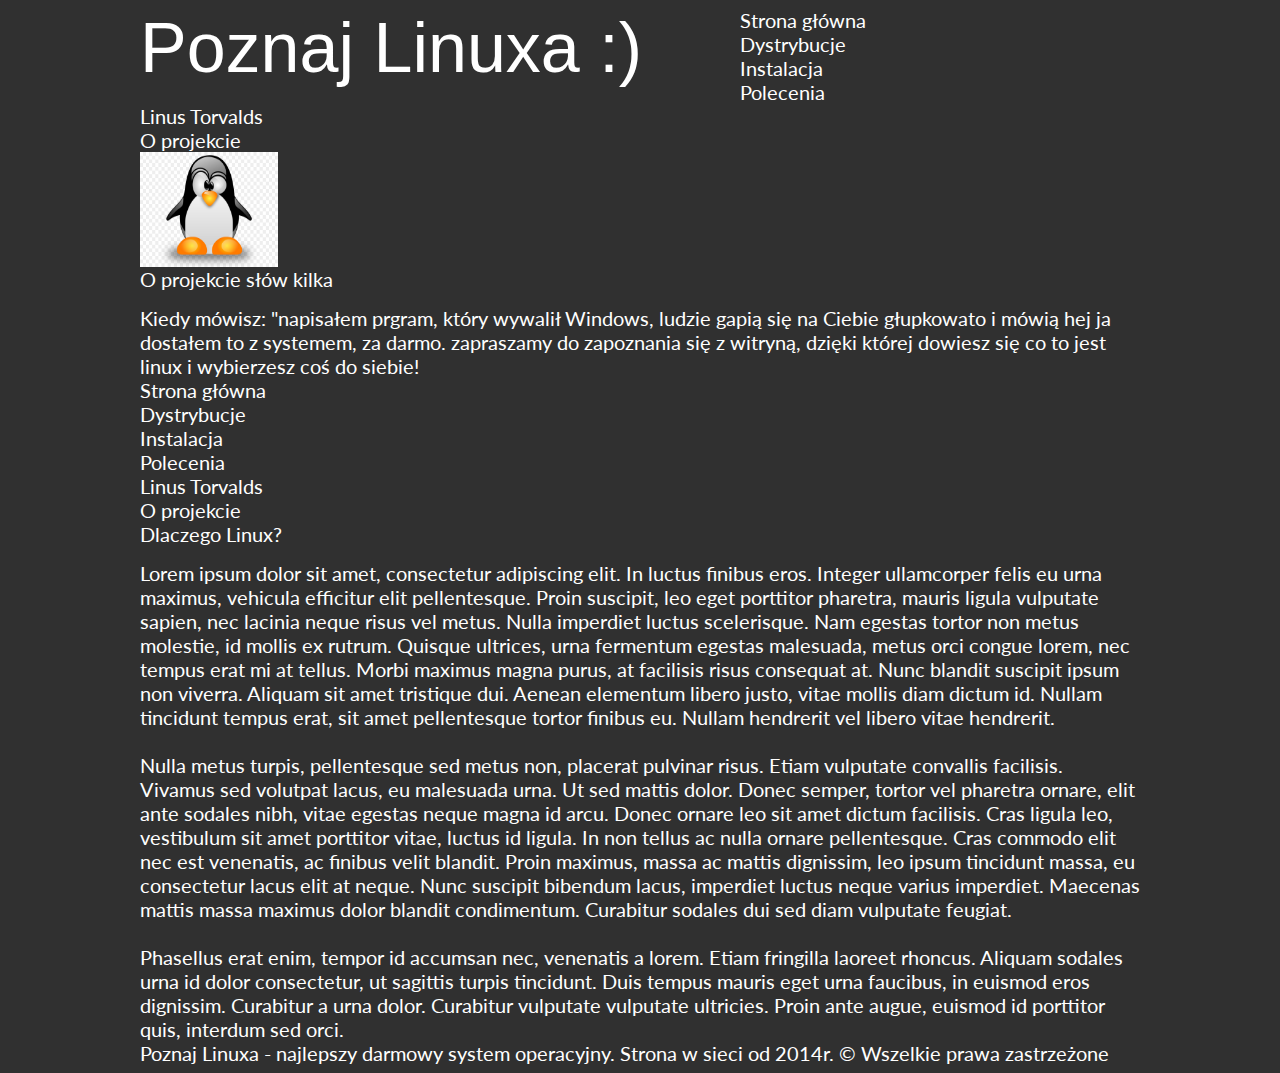
<file: index.html>
<!DOCTYPE>
<html lang="pl">
<head>
	<meta charset="utf-8" />
	<title>Poznaj Linuxa</title>
	<meta name="descrption" content="Serwis poświęcony systemowi Linux. Naucz się wszystkiego co chcesz wiedzieć o Linuxie!" />
	<meta name ="keywords" content="linux, kurs, nauka, poznaj co to jest linux"/>
	<meta http-equiv="X-UA-Compatible" content="IE=edge,chrome=1" />
	<link rel="stylesheet" href="style.css" type="text/css" /> 
	<link href="https://fonts.googleapis.com/css?family=Lato:400,700&display=swap&subset=latin-ext" rel="stylesheet"> 
</head>

<body>
	<div id="container">
		<div id="logo">
			Poznaj Linuxa :)
		</div>
		<div id="menu">
			<div class="option">Strona główna </div>
			<div class="option">Dystrybucje</div>
			<div class="option">Instalacja</div>
            <div class="option">Polecenia</div>
			<div class="option">Linus Torvalds</div>
			<div class="option">O projekcie</div>
			<div style="clear:both;"></div>
		</div>
		<div id="topbar">
			<div id="topbarL">
				<img src="img/linux.png" width="138" height="115" />
			</div>
			<div id="topbarR">
				<span class="bigtitle">O projekcie słów kilka</span>
				<div style="height: 15px;"></div>
				Kiedy mówisz: "napisałem prgram, który wywalił Windows, ludzie gapią się na Ciebie głupkowato i mówią hej ja dostałem to z systemem, za darmo. zapraszamy do zapoznania się z witryną, dzięki której dowiesz się co to jest linux i wybierzesz coś do siebie!
			</div>
			<div style="clear:both;"></div>
		</div>
		<div id="sidebar">
			<div class="optionL">Strona główna </div>
			<div class="optionL">Dystrybucje</div>
			<div class="optionL">Instalacja</div>
            <div class="optionL">Polecenia</div>
			<div class="optionL">Linus Torvalds</div>
			<div class="optionL">O projekcie</div>
		</div>
		<div id="content">
			<span class="bigtitle">Dlaczego Linux? </span>
			<div style="height: 15px;"></div>
			
			<div class="dottedline"></div>
			Lorem ipsum dolor sit amet, consectetur adipiscing elit. In luctus finibus eros. Integer ullamcorper felis eu urna maximus, vehicula efficitur elit pellentesque. Proin suscipit, leo eget porttitor pharetra, mauris ligula vulputate sapien, nec lacinia neque risus vel metus. Nulla imperdiet luctus scelerisque. Nam egestas tortor non metus molestie, id mollis ex rutrum. Quisque ultrices, urna fermentum egestas malesuada, metus orci congue lorem, nec tempus erat mi at tellus. Morbi maximus magna purus, at facilisis risus consequat at. Nunc blandit suscipit ipsum non viverra. Aliquam sit amet tristique dui. Aenean elementum libero justo, vitae mollis diam dictum id. Nullam tincidunt tempus erat, sit amet pellentesque tortor finibus eu. Nullam hendrerit vel libero vitae hendrerit.
			<br /><br />

			Nulla metus turpis, pellentesque sed metus non, placerat pulvinar risus. Etiam vulputate convallis facilisis. Vivamus sed volutpat lacus, eu malesuada urna. Ut sed mattis dolor. Donec semper, tortor vel pharetra ornare, elit ante sodales nibh, vitae egestas neque magna id arcu. Donec ornare leo sit amet dictum facilisis. Cras ligula leo, vestibulum sit amet porttitor vitae, luctus id ligula. In non tellus ac nulla ornare pellentesque. Cras commodo elit nec est venenatis, ac finibus velit blandit. Proin maximus, massa ac mattis dignissim, leo ipsum tincidunt massa, eu consectetur lacus elit at neque. Nunc suscipit bibendum lacus, imperdiet luctus neque varius imperdiet. Maecenas mattis massa maximus dolor blandit condimentum. Curabitur sodales dui sed diam vulputate feugiat.
			<br /><br />

			Phasellus erat enim, tempor id accumsan nec, venenatis a lorem. Etiam fringilla laoreet rhoncus. Aliquam sodales urna id dolor consectetur, ut sagittis turpis tincidunt. Duis tempus mauris eget urna faucibus, in euismod eros dignissim. Curabitur a urna dolor. Curabitur vulputate vulputate ultricies. Proin ante augue, euismod id porttitor quis, interdum sed orci. 
		</div>
		<div id="footer">
			Poznaj Linuxa - najlepszy darmowy system operacyjny. Strona w sieci od 2014r. &copy; Wszelkie prawa zastrzeżone
		</div>
	</div>

</body>
<html/>
</file>
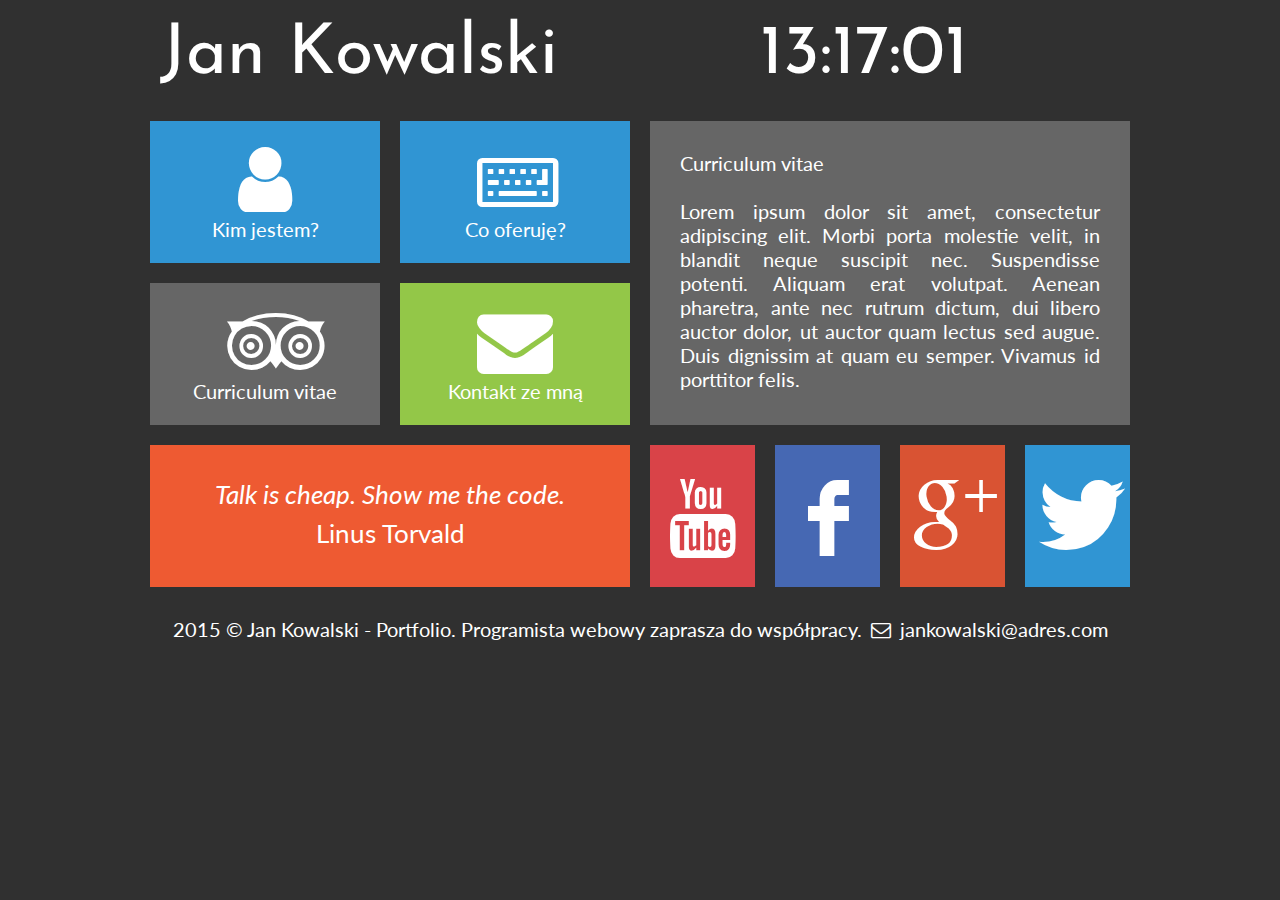
<file: cv.html>
<!DOCTYPE HTML>
<html lang="pl">
	
<head>
	<meta charset="utf-8"/>
	<title>Jan Kowalski - portfolio</title>
	<meta name="description" content="Sworzę dla Ciebie wyjątkową stronę www, zatrudnij wyjątkowego webmastera, programistę, php, javascript i innych super języków webowych" />
	<meta name="keywords" content="zamów, stronę, tworzenie, stron, www, programista, webmaster" />
	<meta http-equiv="X-UA-Compatible" content="IE=edge,chrome=1" />
	<link rel="stylesheet" href="style.css" type="text/css" />
	<link rel="stylesheet" href="fontello/css/fontello.css" type="text/css" />
	<!-- może nie pyknąć ling do podpięcia fontów  -->
	<link href="https://fonts.googleapis.com/css?family=Josefin+Sans|Lato&display=swap" rel="stylesheet"> 
	
	<script src="timer.js"></script>

</head>

<body onload="odliczanie();">

	<div id="container">
		<div class="rectangle">
			<div id="logo"><a href="zatrudnij-programiste-webowego" class="tilelinkhtml5">Jan Kowalski</a></div>
			<div id="zegar">12:00:00</div>
			<div style="clear: both;"></div>
		</div>
		<div class="square">
			<div  class="tile1">
				<a href="kim-jestem" class="tilelink"><i class="icon-user"></i><br /> Kim jestem?</a>
			</div>
			<a href="oferta-tworzenie-stron-www" class="tilelinkhtml5"><div  class="tile1">
				<i class="icon-keyboard"></i><br /> Co oferuję?
			</div></a>
			<div style="clear:both;"></div>
			
			<div class="tile2">
				<a href="cv-programista-php-javascript" class="tilelink"><i class="icon-tripadvisor"></i><br /> Curriculum vitae</a>
			</div>
			<div class="tile3">
				<a href="kontakt-programista-php" class="tilelink"><i class="icon-mail-alt"></i><br /> Kontakt ze mną</a>
			</div>
			<div style="clear: both;"></div>
			
			<div class="tile4">
				<i>Talk is cheap. Show me the code.</i><br /> Linus Torvald
			</div>
		</div>
		
		
		<div class="square">
			<div class="tile5">
				Curriculum vitae <br /><br />
				Lorem ipsum dolor sit amet, consectetur adipiscing elit. Morbi porta molestie velit, in blandit neque suscipit nec. Suspendisse potenti. Aliquam erat volutpat. Aenean pharetra, ante nec rutrum dictum, dui libero auctor dolor, ut auctor quam lectus sed augue. Duis dignissim at quam eu semper. Vivamus id porttitor felis. 
			</div>
			<div class="yt">
				<a href="htto://youtube.com" target="_blank"class="sociallink"><i class="icon-youtube"></i></a>
			</div>
			<div class="fb">
				<a href="htto://facebook.com" target="_blank"class="sociallink"><i class="icon-facebook-1"></i></a>
			</div>
			<div class="gplus">
				<a href="htto://plus.google.com" target="_blank"class="sociallink"><i class="icon-gplus"></i></a>
			</div>
			<div class="tw">
				<a href="htto://twitter.com" target="_blank"class="sociallink"><i class="icon-twitter"></i></a>
			</div>
			<div style="clear:both;"></div>
		
		
		
		
		</div>
		<div style="clear:both;"></div>
		
		<div class="rectangle">2015 &copy; Jan Kowalski - Portfolio. Programista webowy zaprasza do współpracy. <i class="icon-mail"></i> jankowalski@adres.com</div>
		
	
	
	
	
	
	</div>



</body>

</html>
</file>
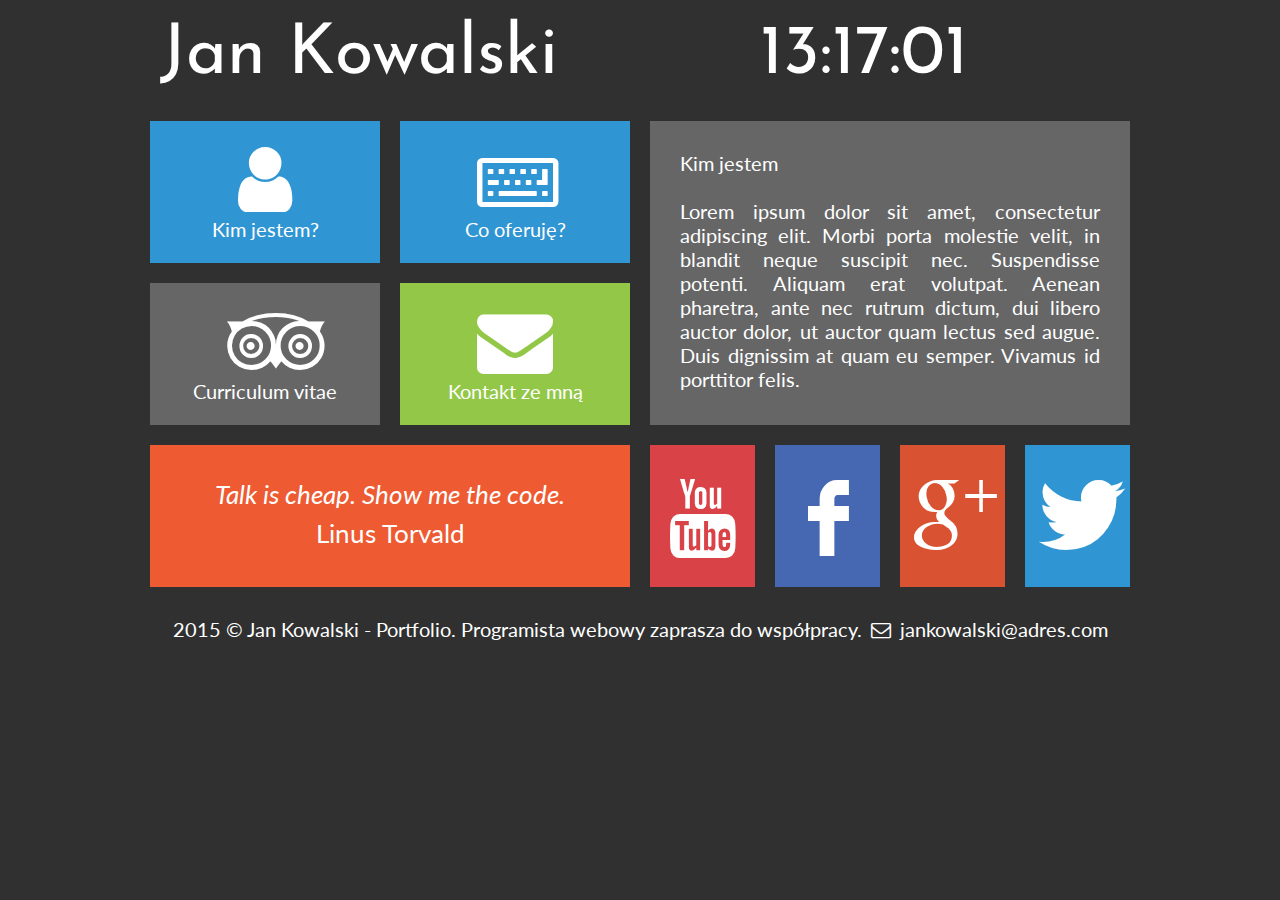
<file: kimjestem.html>
<!DOCTYPE HTML>
<html lang="pl">
	
<head>
	<meta charset="utf-8"/>
	<title>Jan Kowalski - portfolio</title>
	<meta name="description" content="Sworzę dla Ciebie wyjątkową stronę www, zatrudnij wyjątkowego webmastera, programistę, php, javascript i innych super języków webowych" />
	<meta name="keywords" content="zamów, stronę, tworzenie, stron, www, programista, webmaster" />
	<meta http-equiv="X-UA-Compatible" content="IE=edge,chrome=1" />
	<link rel="stylesheet" href="style.css" type="text/css" />
	<link rel="stylesheet" href="fontello/css/fontello.css" type="text/css" />
	<!-- może nie pyknąć ling do podpięcia fontów  -->
	<link href="https://fonts.googleapis.com/css?family=Josefin+Sans|Lato&display=swap" rel="stylesheet"> 
	
	<script src="timer.js"></script>

</head>

<body onload="odliczanie();">

	<div id="container">
		<div class="rectangle">
			<div id="logo"><a href="zatrudnij-programiste-webowego" class="tilelinkhtml5">Jan Kowalski</a></div>
			<div id="zegar">12:00:00</div>
			<div style="clear: both;"></div>
		</div>
		<div class="square">
			<div  class="tile1">
				<a href="kim-jestem" class="tilelink"><i class="icon-user"></i><br /> Kim jestem?</a>
			</div>
			<a href="oferta-tworzenie-stron-www" class="tilelinkhtml5"><div  class="tile1">
				<i class="icon-keyboard"></i><br /> Co oferuję?
			</div></a>
			<div style="clear:both;"></div>
			
			<div class="tile2">
				<a href="cv-programista-php-javascript" class="tilelink"><i class="icon-tripadvisor"></i><br /> Curriculum vitae</a>
			</div>
			<div class="tile3">
				<a href="kontakt-programista-php" class="tilelink"><i class="icon-mail-alt"></i><br /> Kontakt ze mną</a>
			</div>
			<div style="clear: both;"></div>
			
			<div class="tile4">
				<i>Talk is cheap. Show me the code.</i><br /> Linus Torvald
			</div>
		</div>
		
		
		<div class="square">
			<div class="tile5">
				Kim jestem <br /><br />
				Lorem ipsum dolor sit amet, consectetur adipiscing elit. Morbi porta molestie velit, in blandit neque suscipit nec. Suspendisse potenti. Aliquam erat volutpat. Aenean pharetra, ante nec rutrum dictum, dui libero auctor dolor, ut auctor quam lectus sed augue. Duis dignissim at quam eu semper. Vivamus id porttitor felis. 
			</div>
			<div class="yt">
				<a href="htto://youtube.com" target="_blank"class="sociallink"><i class="icon-youtube"></i></a>
			</div>
			<div class="fb">
				<a href="htto://facebook.com" target="_blank"class="sociallink"><i class="icon-facebook-1"></i></a>
			</div>
			<div class="gplus">
				<a href="htto://plus.google.com" target="_blank"class="sociallink"><i class="icon-gplus"></i></a>
			</div>
			<div class="tw">
				<a href="htto://twitter.com" target="_blank"class="sociallink"><i class="icon-twitter"></i></a>
			</div>
			<div style="clear:both;"></div>
		
		
		
		
		</div>
		<div style="clear:both;"></div>
		
		<div class="rectangle">2015 &copy; Jan Kowalski - Portfolio. Programista webowy zaprasza do współpracy. <i class="icon-mail"></i> jankowalski@adres.com</div>
		
	
	
	
	
	
	</div>



</body>

</html>
</file>
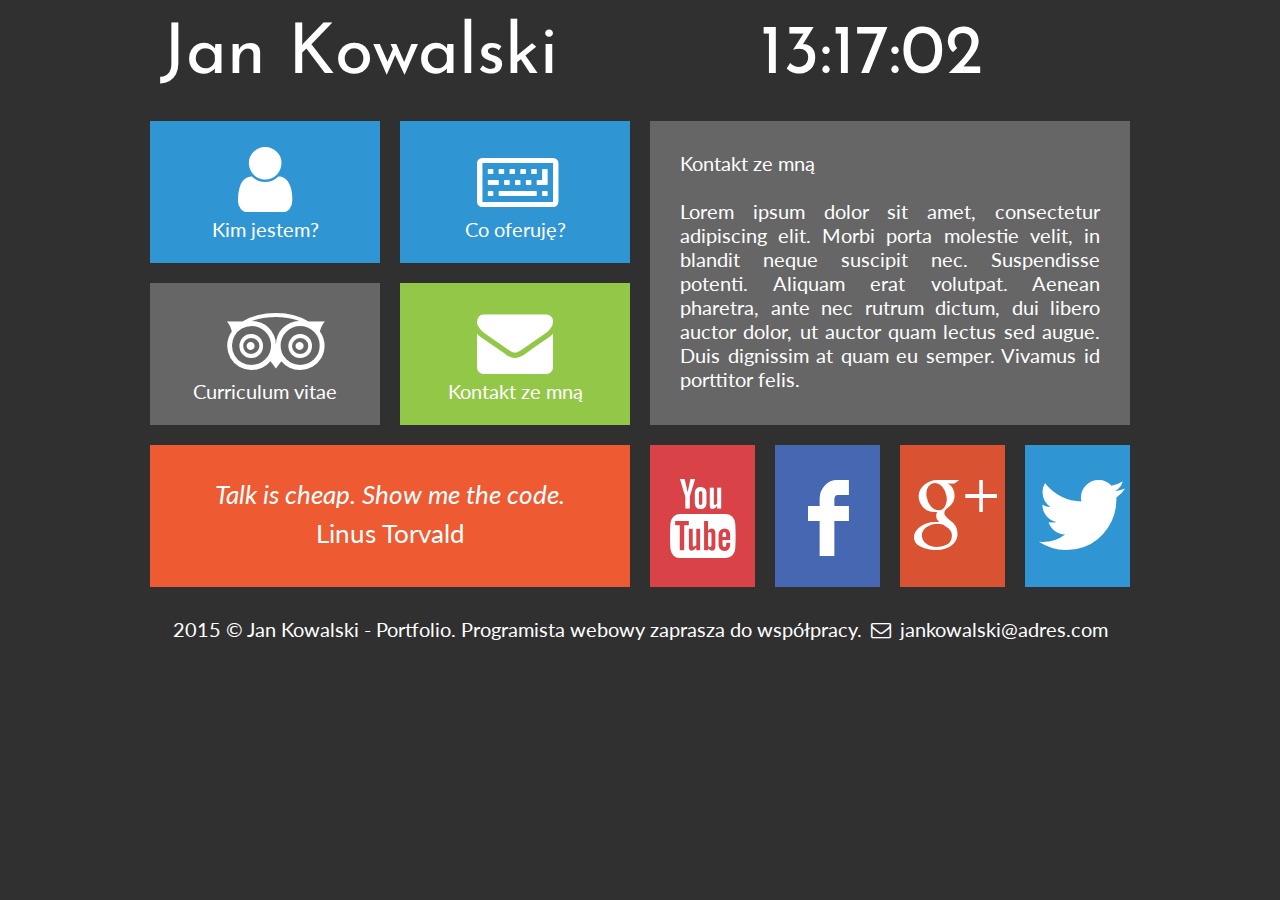
<file: kontakt.html>
<!DOCTYPE HTML>
<html lang="pl">
	
<head>
	<meta charset="utf-8"/>
	<title>Jan Kowalski - portfolio</title>
	<meta name="description" content="Sworzę dla Ciebie wyjątkową stronę www, zatrudnij wyjątkowego webmastera, programistę, php, javascript i innych super języków webowych" />
	<meta name="keywords" content="zamów, stronę, tworzenie, stron, www, programista, webmaster" />
	<meta http-equiv="X-UA-Compatible" content="IE=edge,chrome=1" />
	<link rel="stylesheet" href="style.css" type="text/css" />
	<link rel="stylesheet" href="fontello/css/fontello.css" type="text/css" />
	<!-- może nie pyknąć ling do podpięcia fontów  -->
	<link href="https://fonts.googleapis.com/css?family=Josefin+Sans|Lato&display=swap" rel="stylesheet"> 
	
	<script src="timer.js"></script>

</head>

<body onload="odliczanie();">

	<div id="container">
		<div class="rectangle">
			<div id="logo"><a href="zatrudnij-programiste-webowego" class="tilelinkhtml5">Jan Kowalski</a></div>
			<div id="zegar">12:00:00</div>
			<div style="clear: both;"></div>
		</div>
		<div class="square">
			<div  class="tile1">
				<a href="kim-jestem" class="tilelink"><i class="icon-user"></i><br /> Kim jestem?</a>
			</div>
			<a href="oferta-tworzenie-stron-www" class="tilelinkhtml5"><div  class="tile1">
				<i class="icon-keyboard"></i><br /> Co oferuję?
			</div></a>
			<div style="clear:both;"></div>
			
			<div class="tile2">
				<a href="cv-programista-php-javascript" class="tilelink"><i class="icon-tripadvisor"></i><br /> Curriculum vitae</a>
			</div>
			<div class="tile3">
				<a href="kontakt-programista-php" class="tilelink"><i class="icon-mail-alt"></i><br /> Kontakt ze mną</a>
			</div>
			<div style="clear: both;"></div>
			
			<div class="tile4">
				<i>Talk is cheap. Show me the code.</i><br /> Linus Torvald
			</div>
		</div>
		
		
		<div class="square">
			<div class="tile5">
				Kontakt ze mną <br /><br />
				Lorem ipsum dolor sit amet, consectetur adipiscing elit. Morbi porta molestie velit, in blandit neque suscipit nec. Suspendisse potenti. Aliquam erat volutpat. Aenean pharetra, ante nec rutrum dictum, dui libero auctor dolor, ut auctor quam lectus sed augue. Duis dignissim at quam eu semper. Vivamus id porttitor felis. 
			</div>
			<div class="yt">
				<a href="htto://youtube.com" target="_blank"class="sociallink"><i class="icon-youtube"></i></a>
			</div>
			<div class="fb">
				<a href="htto://facebook.com" target="_blank"class="sociallink"><i class="icon-facebook-1"></i></a>
			</div>
			<div class="gplus">
				<a href="htto://plus.google.com" target="_blank"class="sociallink"><i class="icon-gplus"></i></a>
			</div>
			<div class="tw">
				<a href="htto://twitter.com" target="_blank"class="sociallink"><i class="icon-twitter"></i></a>
			</div>
			<div style="clear:both;"></div>
		
		
		
		
		</div>
		<div style="clear:both;"></div>
		
		<div class="rectangle">2015 &copy; Jan Kowalski - Portfolio. Programista webowy zaprasza do współpracy. <i class="icon-mail"></i> jankowalski@adres.com</div>
		
	
	
	
	
	
	</div>



</body>

</html>
</file>
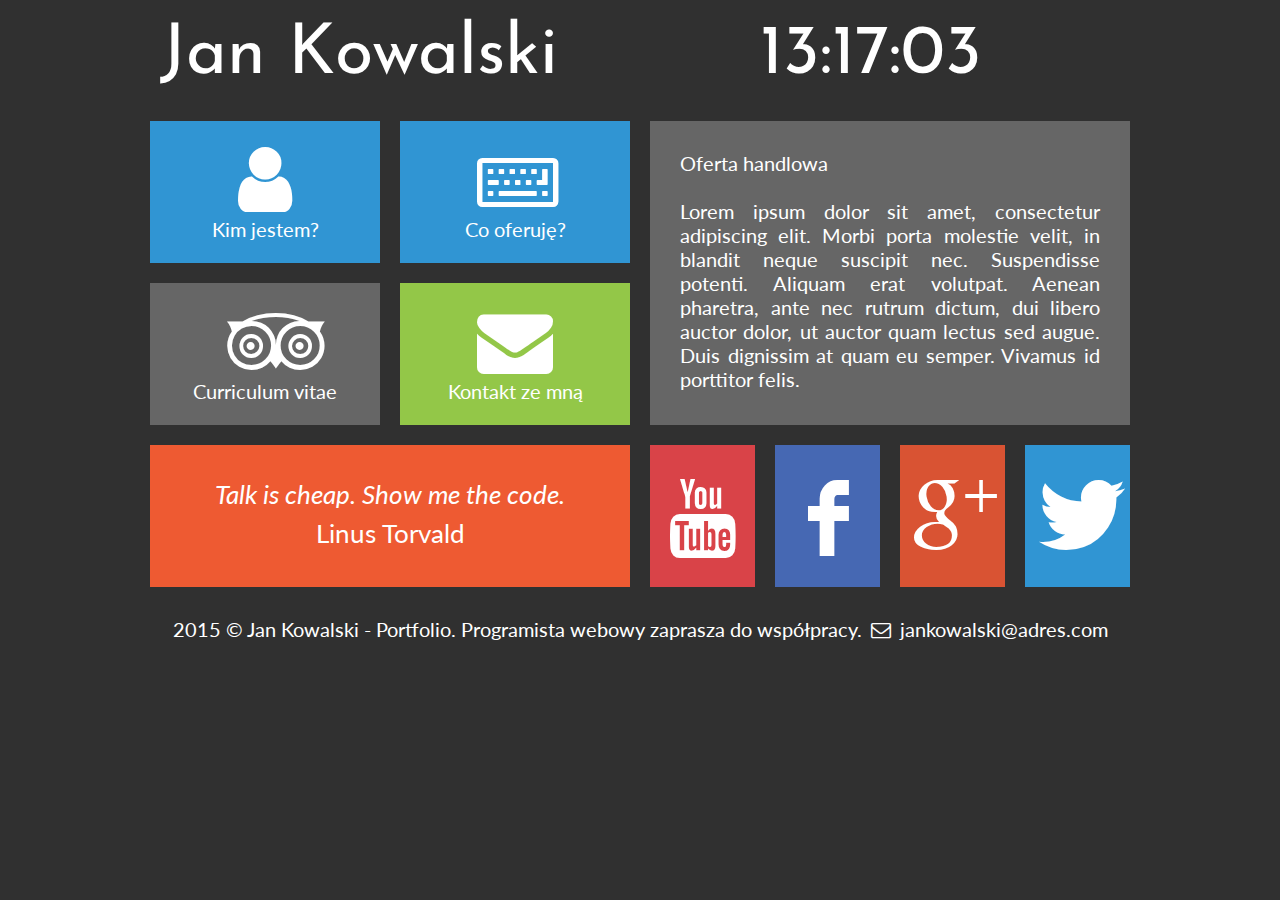
<file: oferta.html>
<!DOCTYPE HTML>
<html lang="pl">
	
<head>
	<meta charset="utf-8"/>
	<title>Jan Kowalski - portfolio</title>
	<meta name="description" content="Sworzę dla Ciebie wyjątkową stronę www, zatrudnij wyjątkowego webmastera, programistę, php, javascript i innych super języków webowych" />
	<meta name="keywords" content="zamów, stronę, tworzenie, stron, www, programista, webmaster" />
	<meta http-equiv="X-UA-Compatible" content="IE=edge,chrome=1" />
	<link rel="stylesheet" href="style.css" type="text/css" />
	<link rel="stylesheet" href="fontello/css/fontello.css" type="text/css" />
	<!-- może nie pyknąć ling do podpięcia fontów  -->
	<link href="https://fonts.googleapis.com/css?family=Josefin+Sans|Lato&display=swap" rel="stylesheet"> 
	
	<script src="timer.js"></script>

</head>

<body onload="odliczanie();">

	<div id="container">
		<div class="rectangle">
			<div id="logo"><a href="zatrudnij-programiste-webowego" class="tilelinkhtml5">Jan Kowalski</a></div>
			<div id="zegar">12:00:00</div>
			<div style="clear: both;"></div>
		</div>
		<div class="square">
			<div  class="tile1">
				<a href="kim-jestem" class="tilelink"><i class="icon-user"></i><br /> Kim jestem?</a>
			</div>
			<a href="oferta-tworzenie-stron-www" class="tilelinkhtml5"><div  class="tile1">
				<i class="icon-keyboard"></i><br /> Co oferuję?
			</div></a>
			<div style="clear:both;"></div>
			
			<div class="tile2">
				<a href="cv-programista-php-javascript" class="tilelink"><i class="icon-tripadvisor"></i><br /> Curriculum vitae</a>
			</div>
			<div class="tile3">
				<a href="kontakt-programista-php" class="tilelink"><i class="icon-mail-alt"></i><br /> Kontakt ze mną</a>
			</div>
			<div style="clear: both;"></div>
			
			<div class="tile4">
				<i>Talk is cheap. Show me the code.</i><br /> Linus Torvald
			</div>
		</div>
		
		
		<div class="square">
			<div class="tile5">
				Oferta handlowa <br /><br />
				Lorem ipsum dolor sit amet, consectetur adipiscing elit. Morbi porta molestie velit, in blandit neque suscipit nec. Suspendisse potenti. Aliquam erat volutpat. Aenean pharetra, ante nec rutrum dictum, dui libero auctor dolor, ut auctor quam lectus sed augue. Duis dignissim at quam eu semper. Vivamus id porttitor felis. 
			</div>
			<div class="yt">
				<a href="htto://youtube.com" target="_blank"class="sociallink"><i class="icon-youtube"></i></a>
			</div>
			<div class="fb">
				<a href="htto://facebook.com" target="_blank"class="sociallink"><i class="icon-facebook-1"></i></a>
			</div>
			<div class="gplus">
				<a href="htto://plus.google.com" target="_blank"class="sociallink"><i class="icon-gplus"></i></a>
			</div>
			<div class="tw">
				<a href="htto://twitter.com" target="_blank"class="sociallink"><i class="icon-twitter"></i></a>
			</div>
			<div style="clear:both;"></div>
		
		
		
		
		</div>
		<div style="clear:both;"></div>
		
		<div class="rectangle">2015 &copy; Jan Kowalski - Portfolio. Programista webowy zaprasza do współpracy. <i class="icon-mail"></i> jankowalski@adres.com</div>
		
	
	
	
	
	
	</div>



</body>

</html>
</file>
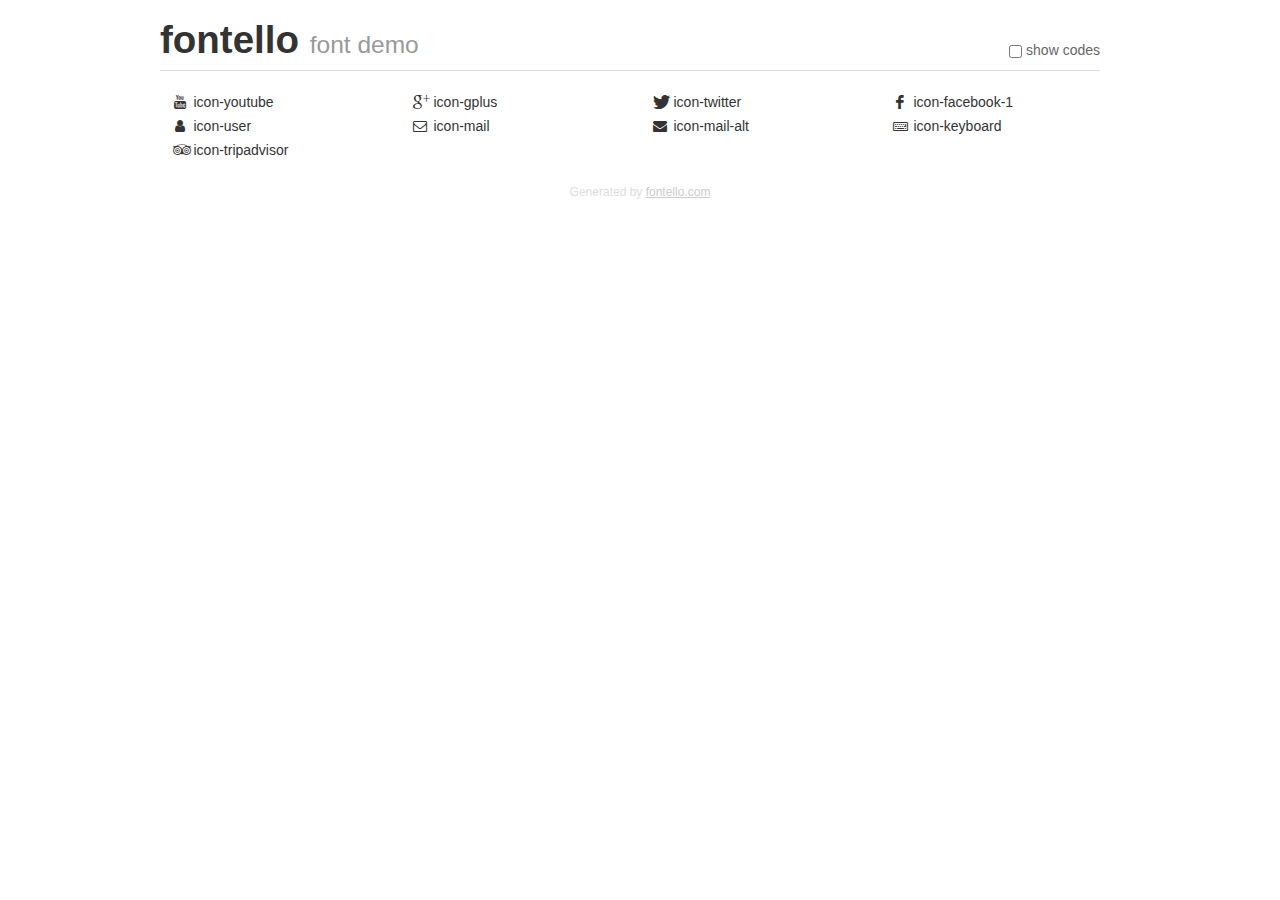
<file: fontello/demo.html>
<!DOCTYPE html>
<html>
  <head><!--[if lt IE 9]><script language="javascript" type="text/javascript" src="//html5shim.googlecode.com/svn/trunk/html5.js"></script><![endif]-->
    <meta charset="UTF-8"><style>/*
 * Bootstrap v2.2.1
 *
 * Copyright 2012 Twitter, Inc
 * Licensed under the Apache License v2.0
 * http://www.apache.org/licenses/LICENSE-2.0
 *
 * Designed and built with all the love in the world @twitter by @mdo and @fat.
 */
.clearfix {
  *zoom: 1;
}
.clearfix:before,
.clearfix:after {
  display: table;
  content: "";
  line-height: 0;
}
.clearfix:after {
  clear: both;
}
html {
  font-size: 100%;
  -webkit-text-size-adjust: 100%;
  -ms-text-size-adjust: 100%;
}
a:focus {
  outline: thin dotted #333;
  outline: 5px auto -webkit-focus-ring-color;
  outline-offset: -2px;
}
a:hover,
a:active {
  outline: 0;
}
button,
input,
select,
textarea {
  margin: 0;
  font-size: 100%;
  vertical-align: middle;
}
button,
input {
  *overflow: visible;
  line-height: normal;
}
button::-moz-focus-inner,
input::-moz-focus-inner {
  padding: 0;
  border: 0;
}
body {
  margin: 0;
  font-family: "Helvetica Neue", Helvetica, Arial, sans-serif;
  font-size: 14px;
  line-height: 20px;
  color: #333;
  background-color: #fff;
}
a {
  color: #08c;
  text-decoration: none;
}
a:hover {
  color: #005580;
  text-decoration: underline;
}
.row {
  margin-left: -20px;
  *zoom: 1;
}
.row:before,
.row:after {
  display: table;
  content: "";
  line-height: 0;
}
.row:after {
  clear: both;
}
[class*="span"] {
  float: left;
  min-height: 1px;
  margin-left: 20px;
}
.container,
.navbar-static-top .container,
.navbar-fixed-top .container,
.navbar-fixed-bottom .container {
  width: 940px;
}
.span12 {
  width: 940px;
}
.span11 {
  width: 860px;
}
.span10 {
  width: 780px;
}
.span9 {
  width: 700px;
}
.span8 {
  width: 620px;
}
.span7 {
  width: 540px;
}
.span6 {
  width: 460px;
}
.span5 {
  width: 380px;
}
.span4 {
  width: 300px;
}
.span3 {
  width: 220px;
}
.span2 {
  width: 140px;
}
.span1 {
  width: 60px;
}
[class*="span"].pull-right,
.row-fluid [class*="span"].pull-right {
  float: right;
}
.container {
  margin-right: auto;
  margin-left: auto;
  *zoom: 1;
}
.container:before,
.container:after {
  display: table;
  content: "";
  line-height: 0;
}
.container:after {
  clear: both;
}
p {
  margin: 0 0 10px;
}
.lead {
  margin-bottom: 20px;
  font-size: 21px;
  font-weight: 200;
  line-height: 30px;
}
small {
  font-size: 85%;
}
h1 {
  margin: 10px 0;
  font-family: inherit;
  font-weight: bold;
  line-height: 20px;
  color: inherit;
  text-rendering: optimizelegibility;
}
h1 small {
  font-weight: normal;
  line-height: 1;
  color: #999;
}
h1 {
  line-height: 40px;
}
h1 {
  font-size: 38.5px;
}
h1 small {
  font-size: 24.5px;
}
body {
  margin-top: 90px;
}
.header {
  position: fixed;
  top: 0;
  left: 50%;
  margin-left: -480px;
  background-color: #fff;
  border-bottom: 1px solid #ddd;
  padding-top: 10px;
  z-index: 10;
}
.footer {
  color: #ddd;
  font-size: 12px;
  text-align: center;
  margin-top: 20px;
}
.footer a {
  color: #ccc;
  text-decoration: underline;
}
.the-icons {
  font-size: 14px;
  line-height: 24px;
}
.switch {
  position: absolute;
  right: 0;
  bottom: 10px;
  color: #666;
}
.switch input {
  margin-right: 0.3em;
}
.codesOn .i-name {
  display: none;
}
.codesOn .i-code {
  display: inline;
}
.i-code {
  display: none;
}
@font-face {
      font-family: 'fontello';
      src: url('./font/fontello.eot?7656075');
      src: url('./font/fontello.eot?7656075#iefix') format('embedded-opentype'),
           url('./font/fontello.woff?7656075') format('woff'),
           url('./font/fontello.ttf?7656075') format('truetype'),
           url('./font/fontello.svg?7656075#fontello') format('svg');
      font-weight: normal;
      font-style: normal;
    }
     
     
    .demo-icon
    {
      font-family: "fontello";
      font-style: normal;
      font-weight: normal;
      speak: none;
     
      display: inline-block;
      text-decoration: inherit;
      width: 1em;
      margin-right: .2em;
      text-align: center;
      /* opacity: .8; */
     
      /* For safety - reset parent styles, that can break glyph codes*/
      font-variant: normal;
      text-transform: none;
     
      /* fix buttons height, for twitter bootstrap */
      line-height: 1em;
     
      /* Animation center compensation - margins should be symmetric */
      /* remove if not needed */
      margin-left: .2em;
     
      /* You can be more comfortable with increased icons size */
      /* font-size: 120%; */
     
      /* Font smoothing. That was taken from TWBS */
      -webkit-font-smoothing: antialiased;
      -moz-osx-font-smoothing: grayscale;
     
      /* Uncomment for 3D effect */
      /* text-shadow: 1px 1px 1px rgba(127, 127, 127, 0.3); */
    }
     </style>
    <link rel="stylesheet" href="css/animation.css"><!--[if IE 7]><link rel="stylesheet" href="css/" + font.fontname + "-ie7.css"><![endif]-->
    <script>
      function toggleCodes(on) {
        var obj = document.getElementById('icons');
      
        if (on) {
          obj.className += ' codesOn';
        } else {
          obj.className = obj.className.replace(' codesOn', '');
        }
      }
      
    </script>
  </head>
  <body>
    <div class="container header">
      <h1>fontello <small>font demo</small></h1>
      <label class="switch">
        <input type="checkbox" onclick="toggleCodes(this.checked)">show codes
      </label>
    </div>
    <div class="container" id="icons">
      <div class="row">
        <div class="the-icons span3" title="Code: 0xe800"><i class="demo-icon icon-youtube">&#xe800;</i> <span class="i-name">icon-youtube</span><span class="i-code">0xe800</span></div>
        <div class="the-icons span3" title="Code: 0xe801"><i class="demo-icon icon-gplus">&#xe801;</i> <span class="i-name">icon-gplus</span><span class="i-code">0xe801</span></div>
        <div class="the-icons span3" title="Code: 0xe802"><i class="demo-icon icon-twitter">&#xe802;</i> <span class="i-name">icon-twitter</span><span class="i-code">0xe802</span></div>
        <div class="the-icons span3" title="Code: 0xe803"><i class="demo-icon icon-facebook-1">&#xe803;</i> <span class="i-name">icon-facebook-1</span><span class="i-code">0xe803</span></div>
      </div>
      <div class="row">
        <div class="the-icons span3" title="Code: 0xe804"><i class="demo-icon icon-user">&#xe804;</i> <span class="i-name">icon-user</span><span class="i-code">0xe804</span></div>
        <div class="the-icons span3" title="Code: 0xe805"><i class="demo-icon icon-mail">&#xe805;</i> <span class="i-name">icon-mail</span><span class="i-code">0xe805</span></div>
        <div class="the-icons span3" title="Code: 0xf0e0"><i class="demo-icon icon-mail-alt">&#xf0e0;</i> <span class="i-name">icon-mail-alt</span><span class="i-code">0xf0e0</span></div>
        <div class="the-icons span3" title="Code: 0xf11c"><i class="demo-icon icon-keyboard">&#xf11c;</i> <span class="i-name">icon-keyboard</span><span class="i-code">0xf11c</span></div>
      </div>
      <div class="row">
        <div class="the-icons span3" title="Code: 0xf262"><i class="demo-icon icon-tripadvisor">&#xf262;</i> <span class="i-name">icon-tripadvisor</span><span class="i-code">0xf262</span></div>
      </div>
    </div>
    <div class="container footer">Generated by <a href="http://fontello.com">fontello.com</a></div>
  </body>
</html>
</file>
<file: style.css>
body
{
	background-color: #303030;
	color: #ffffff;
	font-family: 'Lato', sans-serif;
	font-size: 20px;
}

#container
{
	width: 1000px;
	margin-left: auto;
	margin-right: auto;
}

.rectangle
{
	width: 960px;
	margin: 20px;
	text-align: center;
}

.square
{
	width: 50%;
	float: left;
}

#logo
{
	float: left;
	font-family: 'Josefin Sans', sans-serif;
	font-size: 70px;
	width: 600px;
	text-align: left;

}

#zegar
{
	float: left;
	font-family: 'Josefin Sans', sans-serif;
	font-size: 70px;
	text-align: left;
	
}

.tile1
{
	width: 230px;
	margin: 10px;
	height: 142px;
	background-color: #3095d3;
	float: left;
	text-align: center;
}

.tile1:hover
{
	background-color: #2084c2;
}

.tile2
{
	width: 230px;
	margin: 10px;
	height: 142px;
	background-color: #666666;
	float: left;
	text-align: center;
}

.tile2:hover
{
	background-color: #555555;
}
.tile3
{
	width: 230px;
	margin: 10px;
	height: 142px;
	background-color: #93c748;
	float: left;
	text-align: center;
}

.tile3:hover
{
	background-color: #82b637;
}

.tile4
{
	width: 420px;
	margin: 10px;
	height: 82px;
	background-color: #ee5a32;
	text-align: center;
	font-size: 26px;
	padding: 30px;
	line-height: 150%;
}

.tile5
{
	width: 420px;
	margin: 10px;
	height: 244px;
	background-color: #666666;
	text-align: center;
	text-align: justify;
	padding: 30px;
}

.yt
{
	width: 105px;
	margin: 10px;
	height: 142px;
	background-color: #d94348;
	float: left;
}

.yt:hover
{
	background-color: #c83237;
}

.fb
{
	width: 105px;
	margin: 10px;
	height: 142px;
	background-color: #4668b3;
	float: left;
}

.fb:hover
{
	background-color: #3557a2;
}

.gplus
{
	width: 105px;
	margin: 10px;
	height: 142px;
	background-color: #d95333;
	float: left;
}

.gplus:hover
{
	background-color: #c84222;
}

.tw
{
	width: 105px;
	margin: 10px;
	height: 142px;
	background-color: #3095d3;
	float: left;
}

.tw:hover
{
	background-color: #2084c2;
}

a.tilelink
{
	color: #ffffff;
	text-decoration: none;
	display: block;
	width: 230px;
	height: 142px;
}

a.tilelinkhtml5
{
	color: #ffffff;
	text-decoration: none;
}

a.sociallink
{
	color: #ffffff;
	text-decoration: none;
	display: block;
	width: 105px;
	height: 142px;
}
</file>
<file: fontello/css/fontello.css>
@font-face {
  font-family: 'fontello';
  src: url('../font/fontello.eot?28738370');
  src: url('../font/fontello.eot?28738370#iefix') format('embedded-opentype'),
       url('../font/fontello.woff2?28738370') format('woff2'),
       url('../font/fontello.woff?28738370') format('woff'),
       url('../font/fontello.ttf?28738370') format('truetype'),
       url('../font/fontello.svg?28738370#fontello') format('svg');
  font-weight: normal;
  font-style: normal;
}
/* Chrome hack: SVG is rendered more smooth in Windozze. 100% magic, uncomment if you need it. */
/* Note, that will break hinting! In other OS-es font will be not as sharp as it could be */
/*
@media screen and (-webkit-min-device-pixel-ratio:0) {
  @font-face {
    font-family: 'fontello';
    src: url('../font/fontello.svg?28738370#fontello') format('svg');
  }
}
*/
 
 [class^="icon-"]:before, [class*=" icon-"]:before {
  font-family: "fontello";
  font-style: normal;
  font-weight: normal;
  speak: none;
 
  display: inline-block;
  text-decoration: inherit;
  width: 1em;
  margin-right: .2em;
  text-align: center;
  /* opacity: .8; */
 
  /* For safety - reset parent styles, that can break glyph codes*/
  font-variant: normal;
  text-transform: none;
 
  /* fix buttons height, for twitter bootstrap */
  line-height: 1em;
 
  /* Animation center compensation - margins should be symmetric */
  /* remove if not needed */
  margin-left: .2em;
 
  /* you can be more comfortable with increased icons size */
  /* font-size: 120%; */
 
  /* Font smoothing. That was taken from TWBS */
  -webkit-font-smoothing: antialiased;
  -moz-osx-font-smoothing: grayscale;
 
  /* Uncomment for 3D effect */
  /* text-shadow: 1px 1px 1px rgba(127, 127, 127, 0.3); */
}
 
.icon-youtube:before { content: '\e800'; font-size: 76px; margin-top: 35px; } /* '' */
.icon-gplus:before { content: '\e801'; font-size: 70px; margin-top: 35px; } /* '' */
.icon-twitter:before { content: '\e802'; font-size: 70px; margin-top: 35px; } /* '' */
.icon-facebook-1:before { content: '\e803'; font-size: 76px; margin-top: 35px; } /* '' */
.icon-user:before { content: '\e804'; font-size: 76px; margin-top: 20px; } /* '' */
.icon-mail:before { content: '\e805'; } /* '' */
.icon-mail-alt:before { content: '\f0e0'; font-size: 76px; margin-top: 20px;} /* '' */
.icon-keyboard:before { content: '\f11c'; font-size: 76px; margin-top: 20px;} /* '' */
.icon-tripadvisor:before { content: '\f262'; font-size: 76px; margin-top: 20px; } /* '' */
</file>
<file: fontello/css/animation.css>
/*
   Animation example, for spinners
*/
.animate-spin {
  -moz-animation: spin 2s infinite linear;
  -o-animation: spin 2s infinite linear;
  -webkit-animation: spin 2s infinite linear;
  animation: spin 2s infinite linear;
  display: inline-block;
}
@-moz-keyframes spin {
  0% {
    -moz-transform: rotate(0deg);
    -o-transform: rotate(0deg);
    -webkit-transform: rotate(0deg);
    transform: rotate(0deg);
  }

  100% {
    -moz-transform: rotate(359deg);
    -o-transform: rotate(359deg);
    -webkit-transform: rotate(359deg);
    transform: rotate(359deg);
  }
}
@-webkit-keyframes spin {
  0% {
    -moz-transform: rotate(0deg);
    -o-transform: rotate(0deg);
    -webkit-transform: rotate(0deg);
    transform: rotate(0deg);
  }

  100% {
    -moz-transform: rotate(359deg);
    -o-transform: rotate(359deg);
    -webkit-transform: rotate(359deg);
    transform: rotate(359deg);
  }
}
@-o-keyframes spin {
  0% {
    -moz-transform: rotate(0deg);
    -o-transform: rotate(0deg);
    -webkit-transform: rotate(0deg);
    transform: rotate(0deg);
  }

  100% {
    -moz-transform: rotate(359deg);
    -o-transform: rotate(359deg);
    -webkit-transform: rotate(359deg);
    transform: rotate(359deg);
  }
}
@-ms-keyframes spin {
  0% {
    -moz-transform: rotate(0deg);
    -o-transform: rotate(0deg);
    -webkit-transform: rotate(0deg);
    transform: rotate(0deg);
  }

  100% {
    -moz-transform: rotate(359deg);
    -o-transform: rotate(359deg);
    -webkit-transform: rotate(359deg);
    transform: rotate(359deg);
  }
}
@keyframes spin {
  0% {
    -moz-transform: rotate(0deg);
    -o-transform: rotate(0deg);
    -webkit-transform: rotate(0deg);
    transform: rotate(0deg);
  }

  100% {
    -moz-transform: rotate(359deg);
    -o-transform: rotate(359deg);
    -webkit-transform: rotate(359deg);
    transform: rotate(359deg);
  }
}
</file>
